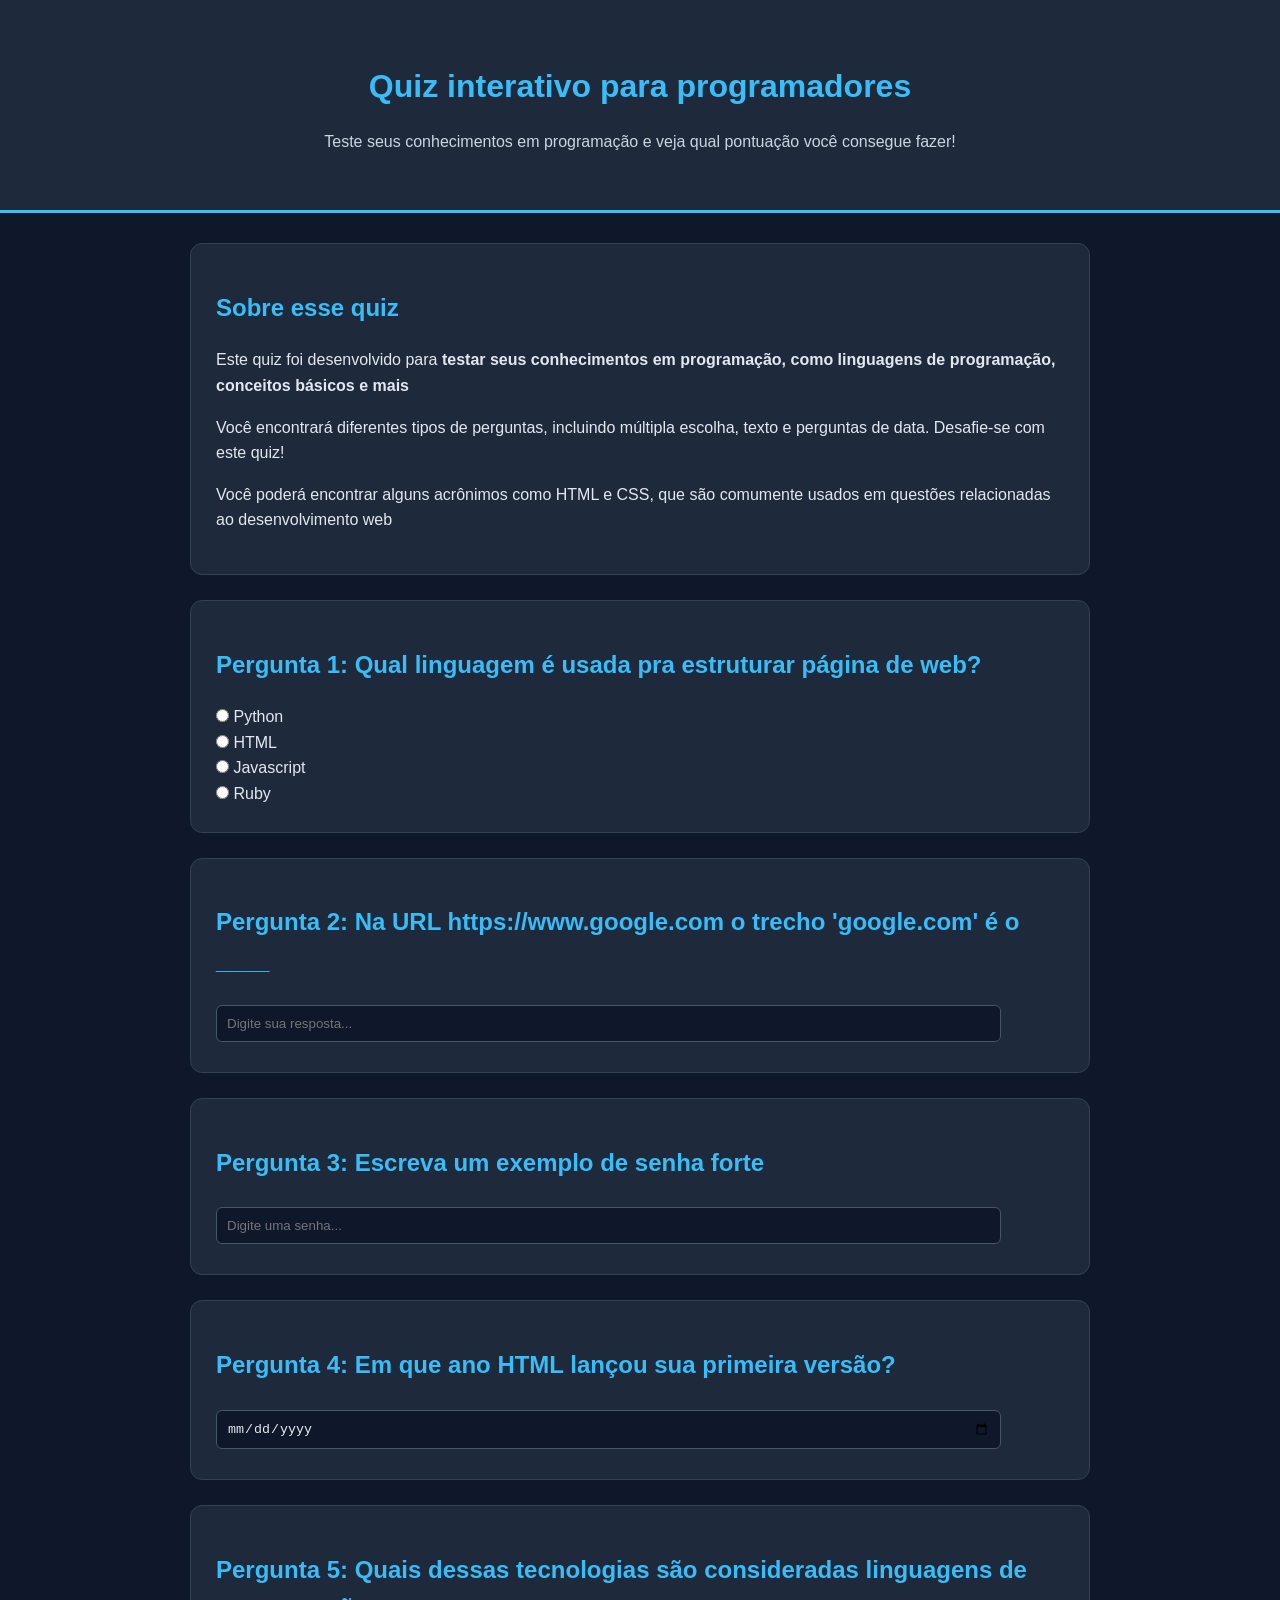
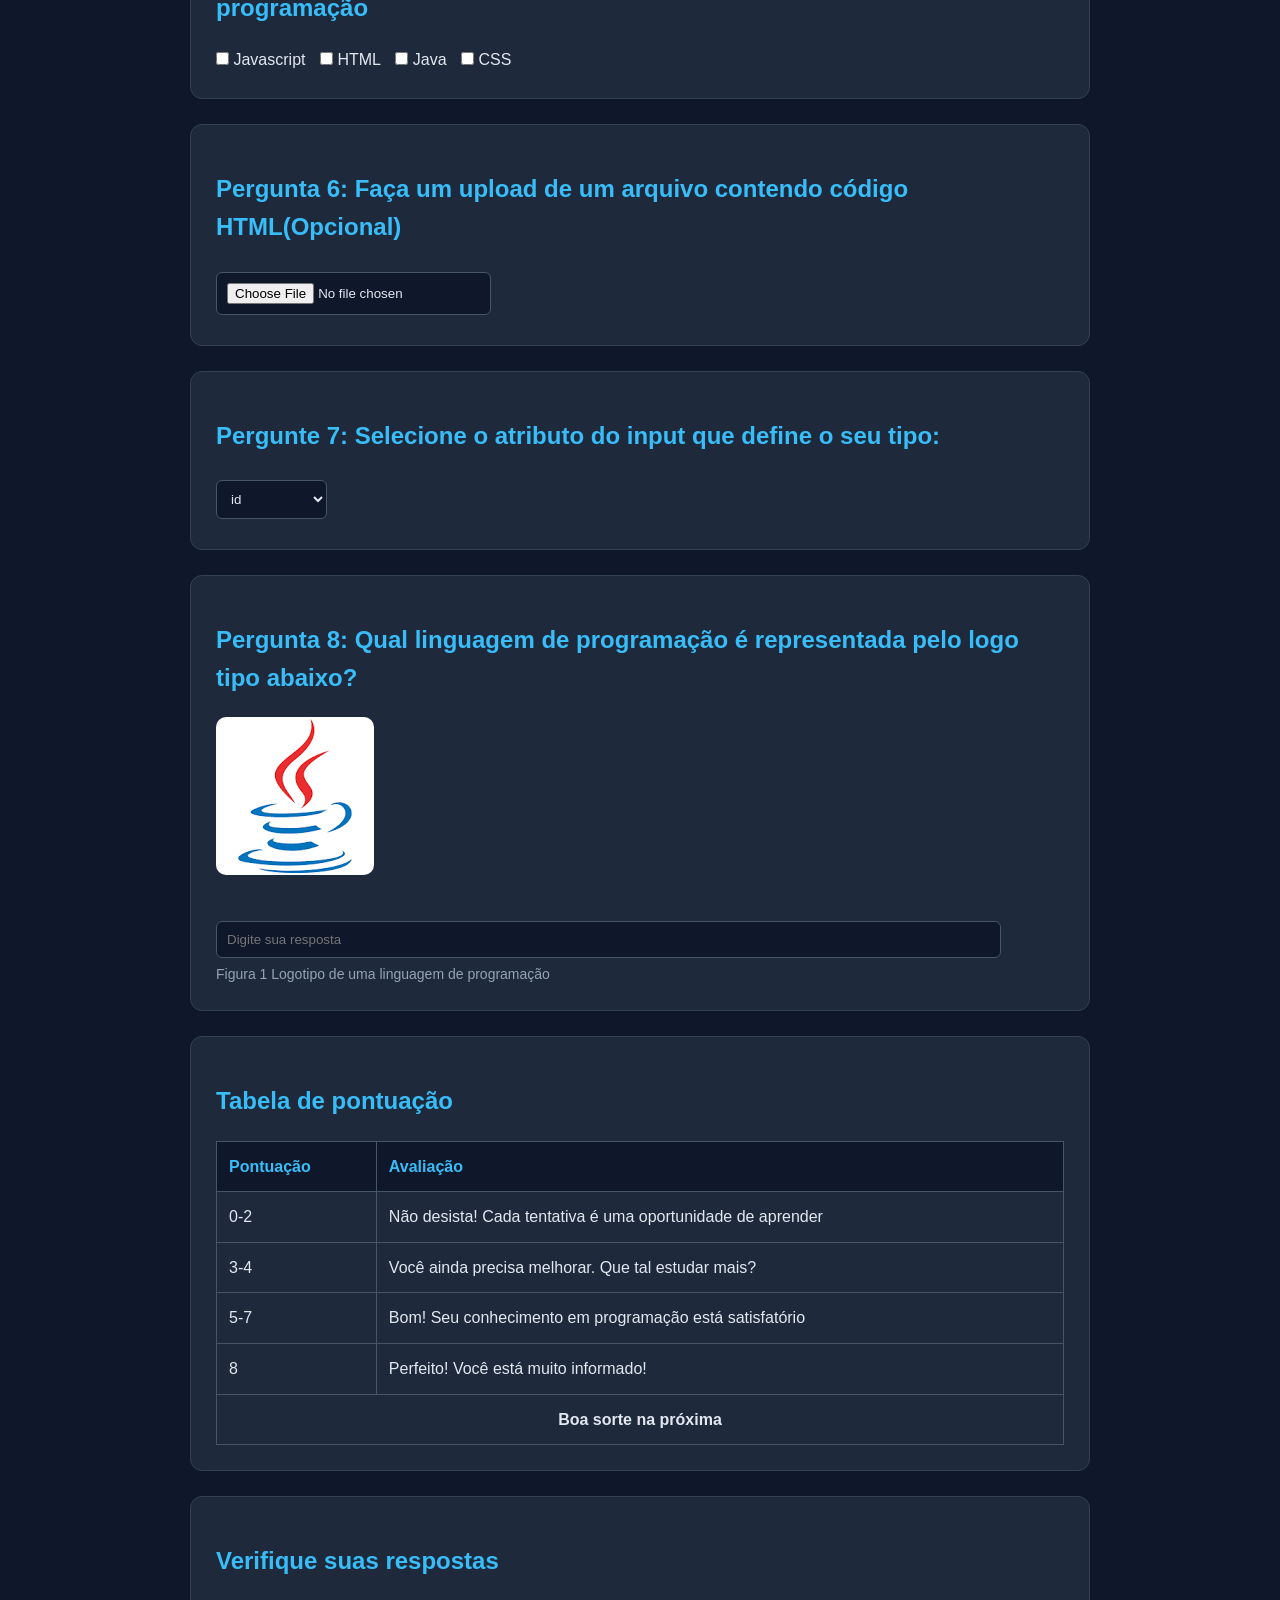
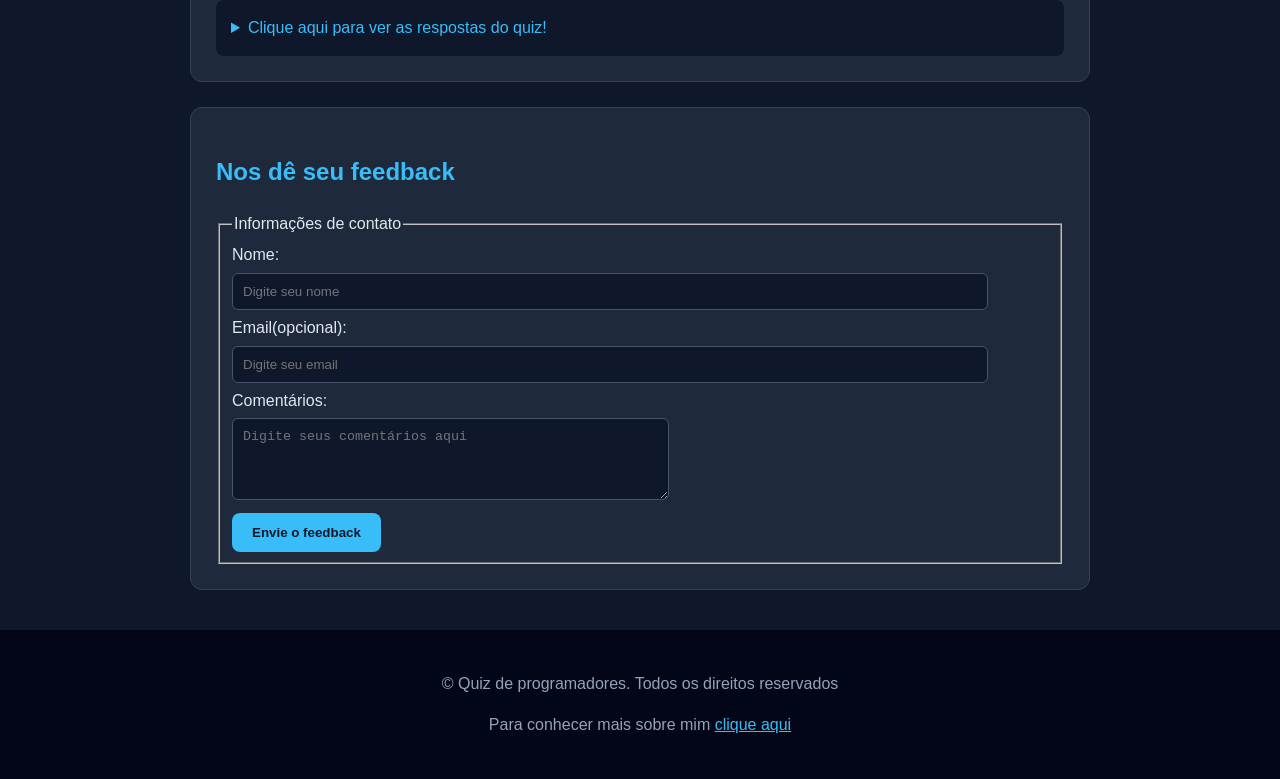
<file: index.html>
<!DOCTYPE html>

<html>
    <head>
        <title>Quiz para programadores</title>
        <meta name="description" content="Um quiz interativo para testar seus conhecimentos">

        <link rel="stylesheet" href="style.css">
    </head>
    <body>
        <header>
            <h1>Quiz interativo para programadores</h1>
            <p>Teste seus conhecimentos em programação e veja qual pontuação você consegue fazer!</p>
        </header>
        <main>
            <!--Introdução-->
            <section>
                <h2>Sobre esse quiz</h2>
                <p>Este quiz foi desenvolvido para <strong>testar seus conhecimentos em programação, como linguagens de programação, conceitos básicos e mais</strong></p>
                <p>Você encontrará diferentes tipos de perguntas, incluindo múltipla escolha, texto e perguntas de data. Desafie-se com este quiz!</p>
                <p>Você poderá encontrar alguns acrônimos como HTML e CSS, que são comumente usados em questões relacionadas ao desenvolvimento web</p>
            </section>
            <!--pergunta 1: multipla escolha-->
            <section>
                <h2>Pergunta 1: Qual linguagem é usada pra estruturar página de web?</h2>
                <form>
                    <input type="radio" value="Python" id="p1a" name="pergunta1">
                    <label for="p1a">Python</label><br>
                    <input type="radio" value="HTML" id="p1b" name="pergunta1">
                    <label for="p1b">HTML</label><br>
                    <input type="radio" value="Javascript" id="p1c" name="pergunta1">
                    <label for="p1c">Javascript</label><br>
                    <input type="radio" value="Ruby" id="p1d" name="pergunta1">
                    <label for="p1d">Ruby</label><br>
                </form>
            </section>
            <!--pergunta 2: texto-->
            <section>
                <h2>Pergunta 2: Na URL https://www.google.com  o trecho 'google.com' é o ____</h2>
                <form >
                    <input type="text" id="p2" name="pergunta2" placeholder="Digite sua resposta...">
                </form>
            </section>
            <!--pergunta 3: senha-->
            <section>
                <h2>Pergunta 3: Escreva um exemplo de senha forte</h2>
                <form>
                    <input type="text" id="p3" name="pergunta3" placeholder="Digite uma senha...">
                </form>
            </section>
            <!--pergunta 4: data-->
            <section>
                <h2>Pergunta 4: Em que ano HTML lançou sua primeira versão?</h2>
                <form>
                    <input type="date" id="p4" name="pergunta4">
                </form>
            </section>
            <!--pergunta 5: seleção múltipla-->
            <section>
                <h2>Pergunta 5: Quais dessas tecnologias são consideradas linguagens de programação</h2>
                <form>
                    <input type="checkbox" id="p5a" name="pergunta5" value="Javascript">
                    <label for="p5a">Javascript</label>
                    <input type="checkbox" id="p5b" name="pergunta5" value="HTML">
                    <label for="p5b">HTML</label>
                    <input type="checkbox" id="p5c" name="pergunta5" value="Java">
                    <label for="p5c">Java</label>
                    <input type="checkbox" id="p5d" name="pergunta5" value="CSS">
                    <label for="p5d">CSS</label>
                </form>
            </section>
            <!--pergunta 6: upload-->
            <section>
                <h2>Pergunta 6: Faça um upload de um arquivo contendo código HTML(Opcional)</h2>
                <form>
                    <input type="file" id="p6" name="pergunta6">
                </form>
            </section>
            <!--Pergunta 7: menu suspenso-->
            <section>
                <h2>Pergunte 7: Selecione o atributo do input que define o seu tipo:</h2>
                <form>
                    <select name="pergunta7" id="p7">
                        <option value="id">id</option>
                        <option value="type">type</option>
                        <option value="placeholder">placeholder</option>
                    </select>
                </form>
            </section>
            <!--Pergunta 8: imagem-->
            <section>
                <h2>Pergunta 8: Qual linguagem de programação é representada pelo logo tipo abaixo?</h2>
                <img src="images (1).png" alt="Logotipo de uma linguagem de programação"><br>
                <input type="text" id="p8" name="pergunta8" placeholder="Digite sua resposta">
                <figcaption>Figura 1 Logotipo de uma linguagem de programação</figcaption>
            </section>
            <!--Tabela de pontuação-->
            <section>
                <h2>Tabela de pontuação</h2>
                <table border="1">
                    <thead>
                        <tr>
                            <th>Pontuação</th>
                            <th>Avaliação</th>
                        </tr>
                    </thead>
                    <tbody>
                        <tr>
                            <td>0-2</td>
                            <td>Não desista! Cada tentativa é uma oportunidade de aprender</td>
                        </tr>
                        <tr>
                            <td>3-4</td>
                            <td>Você ainda precisa melhorar. Que tal estudar mais?</td>
                        </tr>
                        <tr>
                            <td>5-7</td>
                            <td>Bom! Seu conhecimento em programação está satisfatório</td>
                        </tr>
                        <tr>
                            <td>8</td>
                            <td>Perfeito! Você está muito informado!</td>
                        </tr>
                    </tbody>
                    <tfoot>
                        <tr>
                            <td colspan="2">Boa sorte na próxima</td>
                        </tr>
                    </tfoot>
                </table>
            </section>
            <!--Lista de respostas-->
            <section>
                <h2>Verifique suas respostas</h2>
                <details>
                    <summary>Clique aqui para ver as respostas do quiz!</summary>
                    <ol>
                        <li>HTML</li>
                        <li>Domínio</li>
                        <li>Resposta pessoal</li>
                        <li>1991</li>
                        <li>Javascript, Java</li>
                        <li>Arquivo deve ter extensão .html</li>
                        <li>type</li>
                        <li>Java</li>
                    </ol>
                </details>
            </section>
            <!--Feedback-->
            <section>
                <h2>Nos dê seu feedback</h2>
                <form>
                    <fieldset>
                        <legend>Informações de contato</legend>
                        <label for="name">Nome:</label>
                        <input type="text" id="name" name="name" placeholder="Digite seu nome"><br>
                        <label for="name">Email(opcional):</label>
                        <input type="email" id="email" name="email" placeholder="Digite seu email"><br>
                        <label for="comments">Comentários:</label><br>
                        <textarea name="comentarios" id="comentarios" rows="4" cols="50" placeholder="Digite seus comentários aqui"></textarea><br>
                        <button onclick="alert('FEEDBACK ENVIADO')">Envie o feedback</button>
                    </fieldset>
                </form>
            </section>
        </main>
        <footer>
            <p>&copy Quiz de programadores. Todos os direitos reservados</p>
            <p>Para conhecer mais sobre mim <a href="sobremim.html" target="_blank">clique aqui</a></p>
        </footer>
    </body>
</html>
</file>
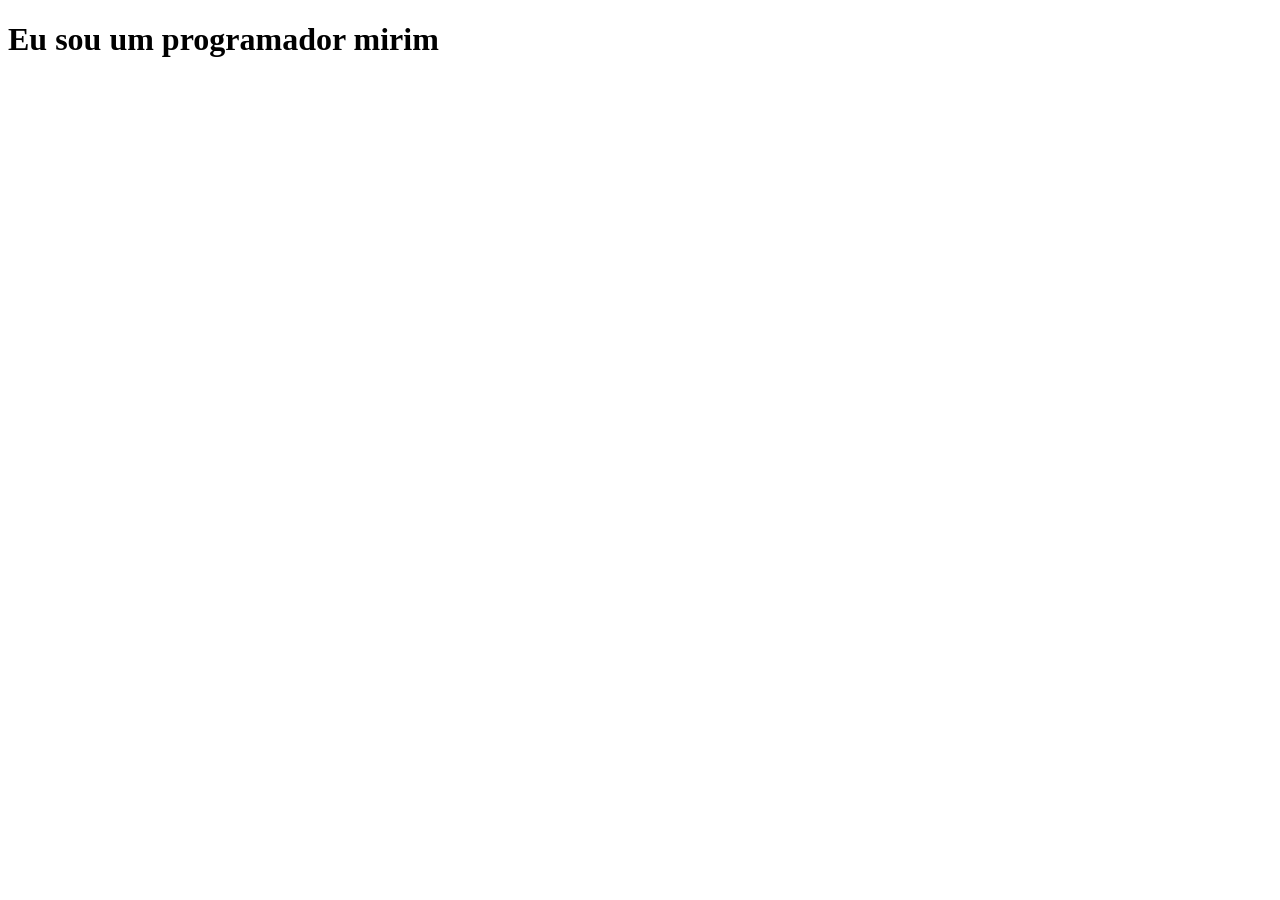
<file: sobremim.html>
<!DOCTYPE html>
<html lang="pt-br">
<head>
    <meta charset="UTF-8">
    <meta name="viewport" content="width=device-width, initial-scale=1.0">
    <title>Sobre mim</title>
</head>
<body>
    <h1>Eu sou um programador mirim</h1>
</body>
</html>
</file>
<file: style.css>
/* Configurações gerais */
body {
    font-family: Arial, sans-serif;
    background-color: #0f172a;
    color: #e2e8f0;
    margin: 0;
    line-height: 1.6;
}

/* Cabeçalho */
header {
    background-color: #1e293b;
    text-align: center;
    padding: 40px 20px;
    border-bottom: 3px solid #38bdf8;
}

header h1 {
    color: #38bdf8;
    margin-bottom: 10px;
}

header p {
    color: #cbd5e1;
}

/* Área principal */
main {
    max-width: 900px;
    margin: 30px auto;
    padding: 0 20px;
}

/* Cada seção */
section {
    background-color: #1e293b;
    margin-bottom: 25px;
    padding: 25px;
    border-radius: 12px;
    border: 1px solid #334155;
}

/* Títulos */
h2 {
    color: #38bdf8;
}

/* Inputs */
input,
select,
textarea {
    background-color: #0f172a;
    color: #e2e8f0;
    border: 1px solid #475569;
    border-radius: 6px;
    padding: 10px;
    margin: 5px 0;
}

/* Inputs de texto */
input[type="text"],
input[type="email"],
input[type="date"] {
    width: 90%;
}

/* Quando clicar no input */
input:focus,
select:focus,
textarea:focus {
    outline: none;
    border-color: #38bdf8;
}

/* Labels */
label {
    margin-right: 10px;
}

/* Imagem */
img {
    max-width: 200px;
    display: block;
    margin: 15px 0;
    border-radius: 10px;
}

figcaption {
    color: #94a3b8;
    font-size: 14px;
}

/* Tabela */
table {
    width: 100%;
    border-collapse: collapse;
    margin-top: 15px;
}

th,
td {
    border: 1px solid #475569;
    padding: 12px;
    text-align: left;
}

th {
    background-color: #0f172a;
    color: #38bdf8;
}

tfoot td {
    text-align: center;
    font-weight: bold;
}

/* Respostas */
details {
    background-color: #0f172a;
    padding: 15px;
    border-radius: 8px;
}

summary {
    cursor: pointer;
    color: #38bdf8;
}

/* Botão */
button {
    background-color: #38bdf8;
    color: #0f172a;
    border: none;
    padding: 12px 20px;
    border-radius: 8px;
    font-weight: bold;
    cursor: pointer;
}

button:hover {
    background-color: #7dd3fc;
}

/* Link */
a {
    color: #38bdf8;
}

a:hover {
    color: #7dd3fc;
}

/* Rodapé */
footer {
    background-color: #020617;
    text-align: center;
    padding: 25px;
    margin-top: 40px;
    color: #94a3b8;
}
</file>
